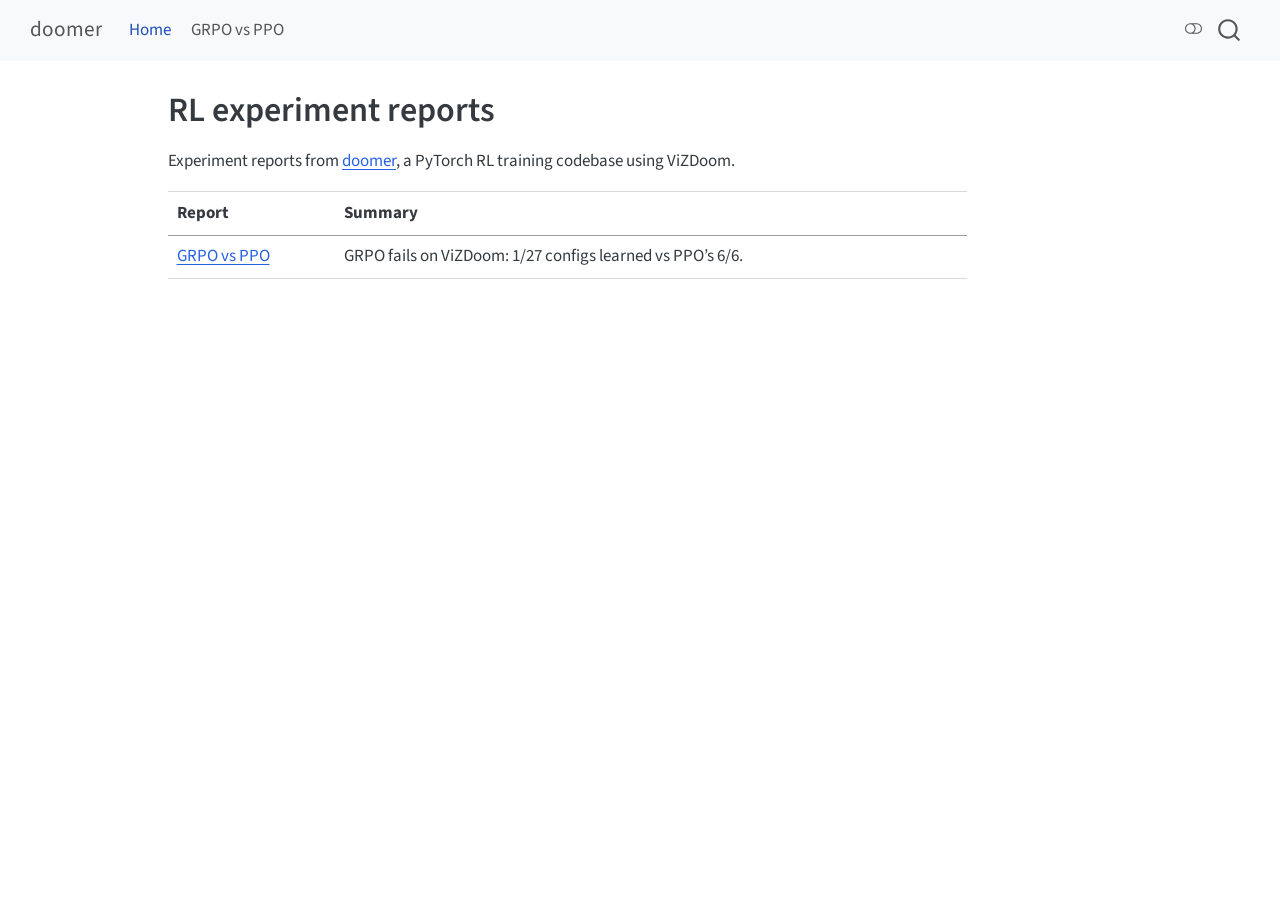
<file: index.html>
<!DOCTYPE html>
<html xmlns="http://www.w3.org/1999/xhtml" lang="en" xml:lang="en"><head>

<meta charset="utf-8">
<meta name="generator" content="quarto-1.9.37">

<meta name="viewport" content="width=device-width, initial-scale=1.0, user-scalable=yes">


<title>RL experiment reports – doomer</title>
<style>
/* Default styles provided by pandoc.
** See https://pandoc.org/MANUAL.html#variables-for-html for config info.
*/
code{white-space: pre-wrap;}
span.smallcaps{font-variant: small-caps;}
div.columns{display: flex; gap: min(4vw, 1.5em);}
div.column{flex: auto; overflow-x: auto;}
div.hanging-indent{margin-left: 1.5em; text-indent: -1.5em;}
ul.task-list{list-style: none;}
ul.task-list li input[type="checkbox"] {
  width: 0.8em;
  margin: 0 0.8em 0.2em -1em; /* quarto-specific, see https://github.com/quarto-dev/quarto-cli/issues/4556 */ 
  vertical-align: middle;
}
</style>


<script src="site_libs/quarto-nav/quarto-nav.js"></script>
<script src="site_libs/quarto-nav/headroom.min.js"></script>
<script src="site_libs/clipboard/clipboard.min.js"></script>
<script src="site_libs/quarto-search/autocomplete.umd.js"></script>
<script src="site_libs/quarto-search/fuse.min.js"></script>
<script src="site_libs/quarto-search/quarto-search.js"></script>
<meta name="quarto:offset" content="./">
<script src="site_libs/quarto-html/quarto.js" type="module"></script>
<script src="site_libs/quarto-html/tabsets/tabsets.js" type="module"></script>
<script src="site_libs/quarto-html/popper.min.js"></script>
<script src="site_libs/quarto-html/tippy.umd.min.js"></script>
<script src="site_libs/quarto-html/anchor.min.js"></script>
<link href="site_libs/quarto-html/tippy.css" rel="stylesheet">
<link href="site_libs/quarto-html/quarto-syntax-highlighting-7f8f88aac4f3542376d5c11b86a4c14d.css" rel="stylesheet" class="quarto-color-scheme" id="quarto-text-highlighting-styles">
<link href="site_libs/quarto-html/quarto-syntax-highlighting-dark-d0ae9245876894da5ac7e18953ecc5cc.css" rel="stylesheet" class="quarto-color-scheme quarto-color-alternate" id="quarto-text-highlighting-styles">
<link href="site_libs/quarto-html/quarto-syntax-highlighting-7f8f88aac4f3542376d5c11b86a4c14d.css" rel="stylesheet" class="quarto-color-scheme-extra" id="quarto-text-highlighting-styles">
<script src="site_libs/bootstrap/bootstrap.min.js"></script>
<link href="site_libs/bootstrap/bootstrap-icons.css" rel="stylesheet">
<link href="site_libs/bootstrap/bootstrap-158031087360bce0ff56dc785ce39e06.min.css" rel="stylesheet" append-hash="true" class="quarto-color-scheme" id="quarto-bootstrap" data-mode="light">
<link href="site_libs/bootstrap/bootstrap-dark-f64e2b5a93415a7a4bb2dff4439fc49a.min.css" rel="stylesheet" append-hash="true" class="quarto-color-scheme quarto-color-alternate" id="quarto-bootstrap" data-mode="dark">
<link href="site_libs/bootstrap/bootstrap-158031087360bce0ff56dc785ce39e06.min.css" rel="stylesheet" append-hash="true" class="quarto-color-scheme-extra" id="quarto-bootstrap" data-mode="light">
<script id="quarto-search-options" type="application/json">{
  "location": "navbar",
  "copy-button": false,
  "collapse-after": 3,
  "panel-placement": "end",
  "type": "overlay",
  "limit": 50,
  "keyboard-shortcut": [
    "f",
    "/",
    "s"
  ],
  "show-item-context": false,
  "language": {
    "search-no-results-text": "No results",
    "search-matching-documents-text": "matching documents",
    "search-copy-link-title": "Copy link to search",
    "search-hide-matches-text": "Hide additional matches",
    "search-more-match-text": "more match in this document",
    "search-more-matches-text": "more matches in this document",
    "search-clear-button-title": "Clear",
    "search-text-placeholder": "",
    "search-detached-cancel-button-title": "Cancel",
    "search-submit-button-title": "Submit",
    "search-label": "Search"
  }
}</script>


</head>

<body class="nav-fixed quarto-light"><script id="quarto-html-before-body" type="application/javascript">
    const toggleBodyColorMode = (bsSheetEl) => {
      const mode = bsSheetEl.getAttribute("data-mode");
      const bodyEl = window.document.querySelector("body");
      if (mode === "dark") {
        bodyEl.classList.add("quarto-dark");
        bodyEl.classList.remove("quarto-light");
      } else {
        bodyEl.classList.add("quarto-light");
        bodyEl.classList.remove("quarto-dark");
      }
    }
    const toggleBodyColorPrimary = () => {
      const bsSheetEl = window.document.querySelector("link#quarto-bootstrap:not([rel=disabled-stylesheet])");
      if (bsSheetEl) {
        toggleBodyColorMode(bsSheetEl);
      }
    }
    const setColorSchemeToggle = (alternate) => {
      const toggles = window.document.querySelectorAll('.quarto-color-scheme-toggle');
      for (let i=0; i < toggles.length; i++) {
        const toggle = toggles[i];
        if (toggle) {
          if (alternate) {
            toggle.classList.add("alternate");
          } else {
            toggle.classList.remove("alternate");
          }
        }
      }
    };
    const toggleColorMode = (alternate) => {
      // Switch the stylesheets
      const primaryStylesheets = window.document.querySelectorAll('link.quarto-color-scheme:not(.quarto-color-alternate)');
      const alternateStylesheets = window.document.querySelectorAll('link.quarto-color-scheme.quarto-color-alternate');
      manageTransitions('#quarto-margin-sidebar .nav-link', false);
      if (alternate) {
        // note: dark is layered on light, we don't disable primary!
        enableStylesheet(alternateStylesheets);
        for (const sheetNode of alternateStylesheets) {
          if (sheetNode.id === "quarto-bootstrap") {
            toggleBodyColorMode(sheetNode);
          }
        }
      } else {
        disableStylesheet(alternateStylesheets);
        enableStylesheet(primaryStylesheets)
        toggleBodyColorPrimary();
      }
      manageTransitions('#quarto-margin-sidebar .nav-link', true);
      // Switch the toggles
      setColorSchemeToggle(alternate)
      // Hack to workaround the fact that safari doesn't
      // properly recolor the scrollbar when toggling (#1455)
      if (navigator.userAgent.indexOf('Safari') > 0 && navigator.userAgent.indexOf('Chrome') == -1) {
        manageTransitions("body", false);
        window.scrollTo(0, 1);
        setTimeout(() => {
          window.scrollTo(0, 0);
          manageTransitions("body", true);
        }, 40);
      }
    }
    const disableStylesheet = (stylesheets) => {
      for (let i=0; i < stylesheets.length; i++) {
        const stylesheet = stylesheets[i];
        stylesheet.rel = 'disabled-stylesheet';
      }
    }
    const enableStylesheet = (stylesheets) => {
      for (let i=0; i < stylesheets.length; i++) {
        const stylesheet = stylesheets[i];
        if(stylesheet.rel !== 'stylesheet') { // for Chrome, which will still FOUC without this check
          stylesheet.rel = 'stylesheet';
        }
      }
    }
    const manageTransitions = (selector, allowTransitions) => {
      const els = window.document.querySelectorAll(selector);
      for (let i=0; i < els.length; i++) {
        const el = els[i];
        if (allowTransitions) {
          el.classList.remove('notransition');
        } else {
          el.classList.add('notransition');
        }
      }
    }
    const isFileUrl = () => {
      return window.location.protocol === 'file:';
    }
    const hasAlternateSentinel = () => {
      let styleSentinel = getColorSchemeSentinel();
      if (styleSentinel !== null) {
        return styleSentinel === "alternate";
      } else {
        return false;
      }
    }
    const setStyleSentinel = (alternate) => {
      const value = alternate ? "alternate" : "default";
      if (!isFileUrl()) {
        window.localStorage.setItem("quarto-color-scheme", value);
      } else {
        localAlternateSentinel = value;
      }
    }
    const getColorSchemeSentinel = () => {
      if (!isFileUrl()) {
        const storageValue = window.localStorage.getItem("quarto-color-scheme");
        return storageValue != null ? storageValue : localAlternateSentinel;
      } else {
        return localAlternateSentinel;
      }
    }
    const toggleGiscusIfUsed = (isAlternate, darkModeDefault) => {
      const baseTheme = document.querySelector('#giscus-base-theme')?.value ?? 'light';
      const alternateTheme = document.querySelector('#giscus-alt-theme')?.value ?? 'dark';
      let newTheme = '';
      if(authorPrefersDark) {
        newTheme = isAlternate ? baseTheme : alternateTheme;
      } else {
        newTheme = isAlternate ? alternateTheme : baseTheme;
      }
      const changeGiscusTheme = () => {
        // From: https://github.com/giscus/giscus/issues/336
        const sendMessage = (message) => {
          const iframe = document.querySelector('iframe.giscus-frame');
          if (!iframe) return;
          iframe.contentWindow.postMessage({ giscus: message }, 'https://giscus.app');
        }
        sendMessage({
          setConfig: {
            theme: newTheme
          }
        });
      }
      const isGiscussLoaded = window.document.querySelector('iframe.giscus-frame') !== null;
      if (isGiscussLoaded) {
        changeGiscusTheme();
      }
    };
    const authorPrefersDark = false;
    const darkModeDefault = authorPrefersDark;
      document.querySelector('link#quarto-text-highlighting-styles.quarto-color-scheme-extra').rel = 'disabled-stylesheet';
      document.querySelector('link#quarto-bootstrap.quarto-color-scheme-extra').rel = 'disabled-stylesheet';
    let localAlternateSentinel = darkModeDefault ? 'alternate' : 'default';
    // Dark / light mode switch
    window.quartoToggleColorScheme = () => {
      // Read the current dark / light value
      let toAlternate = !hasAlternateSentinel();
      toggleColorMode(toAlternate);
      setStyleSentinel(toAlternate);
      toggleGiscusIfUsed(toAlternate, darkModeDefault);
      window.dispatchEvent(new Event('resize'));
    };
    // Switch to dark mode if need be
    if (hasAlternateSentinel()) {
      toggleColorMode(true);
    } else {
      toggleColorMode(false);
    }
  </script>

<div id="quarto-search-results"></div>
  <header id="quarto-header" class="headroom fixed-top">
    <nav class="navbar navbar-expand-lg " data-bs-theme="dark">
      <div class="navbar-container container-fluid">
      <div class="navbar-brand-container mx-auto">
    <a class="navbar-brand" href="./index.html">
    <span class="navbar-title">doomer</span>
    </a>
  </div>
            <div id="quarto-search" class="" title="Search"></div>
          <button class="navbar-toggler" type="button" data-bs-toggle="collapse" data-bs-target="#navbarCollapse" aria-controls="navbarCollapse" role="menu" aria-expanded="false" aria-label="Toggle navigation" onclick="if (window.quartoToggleHeadroom) { window.quartoToggleHeadroom(); }">
  <span class="navbar-toggler-icon"></span>
</button>
          <div class="collapse navbar-collapse" id="navbarCollapse">
            <ul class="navbar-nav navbar-nav-scroll me-auto">
  <li class="nav-item">
    <a class="nav-link active" href="./index.html" aria-current="page"> 
<span class="menu-text">Home</span></a>
  </li>  
  <li class="nav-item">
    <a class="nav-link" href="./grpo-vs-ppo.html"> 
<span class="menu-text">GRPO vs PPO</span></a>
  </li>  
</ul>
          </div> <!-- /navcollapse -->
            <div class="quarto-navbar-tools">
  <a href="" class="quarto-color-scheme-toggle quarto-navigation-tool  px-1" onclick="window.quartoToggleColorScheme(); return false;" title="Toggle dark mode"><i class="bi"></i></a>
</div>
      </div> <!-- /container-fluid -->
    </nav>
</header>
<!-- content -->
<div id="quarto-content" class="quarto-container page-columns page-rows-contents page-layout-article page-navbar">
<!-- sidebar -->
<!-- margin-sidebar -->
    <div id="quarto-margin-sidebar" class="sidebar margin-sidebar zindex-bottom">
        
    </div>
<!-- main -->
<main class="content" id="quarto-document-content">


<header id="title-block-header" class="quarto-title-block default">
<div class="quarto-title">
<h1 class="title">RL experiment reports</h1>
</div>



<div class="quarto-title-meta">

    
  
    
  </div>
  


</header>


<p>Experiment reports from <a href="https://github.com/clankur/doomer">doomer</a>, a PyTorch RL training codebase using ViZDoom.</p>
<table class="caption-top table">
<thead>
<tr class="header">
<th>Report</th>
<th>Summary</th>
</tr>
</thead>
<tbody>
<tr class="odd">
<td><a href="./grpo-vs-ppo.html">GRPO vs PPO</a></td>
<td>GRPO fails on ViZDoom: 1/27 configs learned vs PPO’s 6/6.</td>
</tr>
</tbody>
</table>



</main> <!-- /main -->
<script id="quarto-html-after-body" type="application/javascript">
  window.document.addEventListener("DOMContentLoaded", function (event) {
    // Ensure there is a toggle, if there isn't float one in the top right
    if (window.document.querySelector('.quarto-color-scheme-toggle') === null) {
      const a = window.document.createElement('a');
      a.classList.add('top-right');
      a.classList.add('quarto-color-scheme-toggle');
      a.href = "";
      a.onclick = function() { try { window.quartoToggleColorScheme(); } catch {} return false; };
      const i = window.document.createElement("i");
      i.classList.add('bi');
      a.appendChild(i);
      window.document.body.appendChild(a);
    }
    setColorSchemeToggle(hasAlternateSentinel())
    const icon = "";
    const anchorJS = new window.AnchorJS();
    anchorJS.options = {
      placement: 'right',
      icon: icon
    };
    anchorJS.add('.anchored');
    const isCodeAnnotation = (el) => {
      for (const clz of el.classList) {
        if (clz.startsWith('code-annotation-')) {                     
          return true;
        }
      }
      return false;
    }
    const onCopySuccess = function(e) {
      // button target
      const button = e.trigger;
      // don't keep focus
      button.blur();
      // flash "checked"
      button.classList.add('code-copy-button-checked');
      var currentTitle = button.getAttribute("title");
      button.setAttribute("title", "Copied!");
      let tooltip;
      if (window.bootstrap) {
        button.setAttribute("data-bs-toggle", "tooltip");
        button.setAttribute("data-bs-placement", "left");
        button.setAttribute("data-bs-title", "Copied!");
        tooltip = new bootstrap.Tooltip(button, 
          { trigger: "manual", 
            customClass: "code-copy-button-tooltip",
            offset: [0, -8]});
        tooltip.show();    
      }
      setTimeout(function() {
        if (tooltip) {
          tooltip.hide();
          button.removeAttribute("data-bs-title");
          button.removeAttribute("data-bs-toggle");
          button.removeAttribute("data-bs-placement");
        }
        button.setAttribute("title", currentTitle);
        button.classList.remove('code-copy-button-checked');
      }, 1000);
      // clear code selection
      e.clearSelection();
    }
    const getTextToCopy = function(trigger) {
      const outerScaffold = trigger.parentElement.cloneNode(true);
      const codeEl = outerScaffold.querySelector('code');
      for (const childEl of codeEl.children) {
        if (isCodeAnnotation(childEl)) {
          childEl.remove();
        }
      }
      return codeEl.innerText;
    }
    const clipboard = new window.ClipboardJS('.code-copy-button:not([data-in-quarto-modal])', {
      text: getTextToCopy
    });
    clipboard.on('success', onCopySuccess);
    if (window.document.getElementById('quarto-embedded-source-code-modal')) {
      const clipboardModal = new window.ClipboardJS('.code-copy-button[data-in-quarto-modal]', {
        text: getTextToCopy,
        container: window.document.getElementById('quarto-embedded-source-code-modal')
      });
      clipboardModal.on('success', onCopySuccess);
    }
      var localhostRegex = new RegExp(/^(?:http|https):\/\/localhost\:?[0-9]*\//);
      var mailtoRegex = new RegExp(/^mailto:/);
        var filterRegex = new RegExp("https:\/\/clankur\.github\.io\/doomer\/");
      var isInternal = (href) => {
          return filterRegex.test(href) || localhostRegex.test(href) || mailtoRegex.test(href);
      }
      // Inspect non-navigation links and adorn them if external
     var links = window.document.querySelectorAll('a[href]:not(.nav-link):not(.navbar-brand):not(.toc-action):not(.sidebar-link):not(.sidebar-item-toggle):not(.pagination-link):not(.no-external):not([aria-hidden]):not(.dropdown-item):not(.quarto-navigation-tool):not(.about-link)');
      for (var i=0; i<links.length; i++) {
        const link = links[i];
        if (!isInternal(link.href)) {
          // undo the damage that might have been done by quarto-nav.js in the case of
          // links that we want to consider external
          if (link.dataset.originalHref !== undefined) {
            link.href = link.dataset.originalHref;
          }
        }
      }
    function tippyHover(el, contentFn, onTriggerFn, onUntriggerFn) {
      const config = {
        allowHTML: true,
        maxWidth: 500,
        delay: 100,
        arrow: false,
        appendTo: function(el) {
            return el.parentElement;
        },
        interactive: true,
        interactiveBorder: 10,
        theme: 'quarto',
        placement: 'bottom-start',
      };
      if (contentFn) {
        config.content = contentFn;
      }
      if (onTriggerFn) {
        config.onTrigger = onTriggerFn;
      }
      if (onUntriggerFn) {
        config.onUntrigger = onUntriggerFn;
      }
      window.tippy(el, config); 
    }
    const noterefs = window.document.querySelectorAll('a[role="doc-noteref"]');
    for (var i=0; i<noterefs.length; i++) {
      const ref = noterefs[i];
      tippyHover(ref, function() {
        // use id or data attribute instead here
        let href = ref.getAttribute('data-footnote-href') || ref.getAttribute('href');
        try { href = new URL(href).hash; } catch {}
        const id = href.replace(/^#\/?/, "");
        const note = window.document.getElementById(id);
        if (note) {
          return note.innerHTML;
        } else {
          return "";
        }
      });
    }
    const xrefs = window.document.querySelectorAll('a.quarto-xref');
    const processXRef = (id, note) => {
      // Strip column container classes
      const stripColumnClz = (el) => {
        el.classList.remove("page-full", "page-columns");
        if (el.children) {
          for (const child of el.children) {
            stripColumnClz(child);
          }
        }
      }
      stripColumnClz(note)
      if (id === null || id.startsWith('sec-')) {
        // Special case sections, only their first couple elements
        const container = document.createElement("div");
        if (note.children && note.children.length > 2) {
          container.appendChild(note.children[0].cloneNode(true));
          for (let i = 1; i < note.children.length; i++) {
            const child = note.children[i];
            if (child.tagName === "P" && child.innerText === "") {
              continue;
            } else {
              container.appendChild(child.cloneNode(true));
              break;
            }
          }
          if (window.Quarto?.typesetMath) {
            window.Quarto.typesetMath(container);
          }
          return container.innerHTML
        } else {
          if (window.Quarto?.typesetMath) {
            window.Quarto.typesetMath(note);
          }
          return note.innerHTML;
        }
      } else {
        // Remove any anchor links if they are present
        const anchorLink = note.querySelector('a.anchorjs-link');
        if (anchorLink) {
          anchorLink.remove();
        }
        if (window.Quarto?.typesetMath) {
          window.Quarto.typesetMath(note);
        }
        if (note.classList.contains("callout")) {
          return note.outerHTML;
        } else {
          return note.innerHTML;
        }
      }
    }
    for (var i=0; i<xrefs.length; i++) {
      const xref = xrefs[i];
      tippyHover(xref, undefined, function(instance) {
        instance.disable();
        let url = xref.getAttribute('href');
        let hash = undefined; 
        if (url.startsWith('#')) {
          hash = url;
        } else {
          try { hash = new URL(url).hash; } catch {}
        }
        if (hash) {
          const id = hash.replace(/^#\/?/, "");
          const note = window.document.getElementById(id);
          if (note !== null) {
            try {
              const html = processXRef(id, note.cloneNode(true));
              instance.setContent(html);
            } finally {
              instance.enable();
              instance.show();
            }
          } else {
            // See if we can fetch this
            fetch(url.split('#')[0])
            .then(res => res.text())
            .then(html => {
              const parser = new DOMParser();
              const htmlDoc = parser.parseFromString(html, "text/html");
              const note = htmlDoc.getElementById(id);
              if (note !== null) {
                const html = processXRef(id, note);
                instance.setContent(html);
              } 
            }).finally(() => {
              instance.enable();
              instance.show();
            });
          }
        } else {
          // See if we can fetch a full url (with no hash to target)
          // This is a special case and we should probably do some content thinning / targeting
          fetch(url)
          .then(res => res.text())
          .then(html => {
            const parser = new DOMParser();
            const htmlDoc = parser.parseFromString(html, "text/html");
            const note = htmlDoc.querySelector('main.content');
            if (note !== null) {
              // This should only happen for chapter cross references
              // (since there is no id in the URL)
              // remove the first header
              if (note.children.length > 0 && note.children[0].tagName === "HEADER") {
                note.children[0].remove();
              }
              const html = processXRef(null, note);
              instance.setContent(html);
            } 
          }).finally(() => {
            instance.enable();
            instance.show();
          });
        }
      }, function(instance) {
      });
    }
        let selectedAnnoteEl;
        const selectorForAnnotation = ( cell, annotation) => {
          let cellAttr = 'data-code-cell="' + cell + '"';
          let lineAttr = 'data-code-annotation="' +  annotation + '"';
          const selector = 'span[' + cellAttr + '][' + lineAttr + ']';
          return selector;
        }
        const selectCodeLines = (annoteEl) => {
          const doc = window.document;
          const targetCell = annoteEl.getAttribute("data-target-cell");
          const targetAnnotation = annoteEl.getAttribute("data-target-annotation");
          const annoteSpan = window.document.querySelector(selectorForAnnotation(targetCell, targetAnnotation));
          const lines = annoteSpan.getAttribute("data-code-lines").split(",");
          const lineIds = lines.map((line) => {
            return targetCell + "-" + line;
          })
          let top = null;
          let height = null;
          let parent = null;
          if (lineIds.length > 0) {
              //compute the position of the single el (top and bottom and make a div)
              const el = window.document.getElementById(lineIds[0]);
              top = el.offsetTop;
              height = el.offsetHeight;
              parent = el.parentElement.parentElement;
            if (lineIds.length > 1) {
              const lastEl = window.document.getElementById(lineIds[lineIds.length - 1]);
              const bottom = lastEl.offsetTop + lastEl.offsetHeight;
              height = bottom - top;
            }
            if (top !== null && height !== null && parent !== null) {
              // cook up a div (if necessary) and position it 
              let div = window.document.getElementById("code-annotation-line-highlight");
              if (div === null) {
                div = window.document.createElement("div");
                div.setAttribute("id", "code-annotation-line-highlight");
                div.style.position = 'absolute';
                parent.appendChild(div);
              }
              div.style.top = top - 2 + "px";
              div.style.height = height + 4 + "px";
              div.style.left = 0;
              let gutterDiv = window.document.getElementById("code-annotation-line-highlight-gutter");
              if (gutterDiv === null) {
                gutterDiv = window.document.createElement("div");
                gutterDiv.setAttribute("id", "code-annotation-line-highlight-gutter");
                gutterDiv.style.position = 'absolute';
                const codeCell = window.document.getElementById(targetCell);
                const gutter = codeCell.querySelector('.code-annotation-gutter');
                gutter.appendChild(gutterDiv);
              }
              gutterDiv.style.top = top - 2 + "px";
              gutterDiv.style.height = height + 4 + "px";
            }
            selectedAnnoteEl = annoteEl;
          }
        };
        const unselectCodeLines = () => {
          const elementsIds = ["code-annotation-line-highlight", "code-annotation-line-highlight-gutter"];
          elementsIds.forEach((elId) => {
            const div = window.document.getElementById(elId);
            if (div) {
              div.remove();
            }
          });
          selectedAnnoteEl = undefined;
        };
          // Handle positioning of the toggle
      window.addEventListener(
        "resize",
        throttle(() => {
          elRect = undefined;
          if (selectedAnnoteEl) {
            selectCodeLines(selectedAnnoteEl);
          }
        }, 10)
      );
      function throttle(fn, ms) {
      let throttle = false;
      let timer;
        return (...args) => {
          if(!throttle) { // first call gets through
              fn.apply(this, args);
              throttle = true;
          } else { // all the others get throttled
              if(timer) clearTimeout(timer); // cancel #2
              timer = setTimeout(() => {
                fn.apply(this, args);
                timer = throttle = false;
              }, ms);
          }
        };
      }
        // Attach click handler to the DT
        const annoteDls = window.document.querySelectorAll('dt[data-target-cell]');
        for (const annoteDlNode of annoteDls) {
          annoteDlNode.addEventListener('click', (event) => {
            const clickedEl = event.target;
            if (clickedEl !== selectedAnnoteEl) {
              unselectCodeLines();
              const activeEl = window.document.querySelector('dt[data-target-cell].code-annotation-active');
              if (activeEl) {
                activeEl.classList.remove('code-annotation-active');
              }
              selectCodeLines(clickedEl);
              clickedEl.classList.add('code-annotation-active');
            } else {
              // Unselect the line
              unselectCodeLines();
              clickedEl.classList.remove('code-annotation-active');
            }
          });
        }
    const findCites = (el) => {
      const parentEl = el.parentElement;
      if (parentEl) {
        const cites = parentEl.dataset.cites;
        if (cites) {
          return {
            el,
            cites: cites.split(' ')
          };
        } else {
          return findCites(el.parentElement)
        }
      } else {
        return undefined;
      }
    };
    var bibliorefs = window.document.querySelectorAll('a[role="doc-biblioref"]');
    for (var i=0; i<bibliorefs.length; i++) {
      const ref = bibliorefs[i];
      const citeInfo = findCites(ref);
      if (citeInfo) {
        tippyHover(citeInfo.el, function() {
          var popup = window.document.createElement('div');
          citeInfo.cites.forEach(function(cite) {
            var citeDiv = window.document.createElement('div');
            citeDiv.classList.add('hanging-indent');
            citeDiv.classList.add('csl-entry');
            var biblioDiv = window.document.getElementById('ref-' + cite);
            if (biblioDiv) {
              citeDiv.innerHTML = biblioDiv.innerHTML;
            }
            popup.appendChild(citeDiv);
          });
          return popup.innerHTML;
        });
      }
    }
  });
  </script>
</div> <!-- /content -->




</body></html>
</file>
<file: site_libs/quarto-html/tippy.css>
.tippy-box[data-animation=fade][data-state=hidden]{opacity:0}[data-tippy-root]{max-width:calc(100vw - 10px)}.tippy-box{position:relative;background-color:#333;color:#fff;border-radius:4px;font-size:14px;line-height:1.4;white-space:normal;outline:0;transition-property:transform,visibility,opacity}.tippy-box[data-placement^=top]>.tippy-arrow{bottom:0}.tippy-box[data-placement^=top]>.tippy-arrow:before{bottom:-7px;left:0;border-width:8px 8px 0;border-top-color:initial;transform-origin:center top}.tippy-box[data-placement^=bottom]>.tippy-arrow{top:0}.tippy-box[data-placement^=bottom]>.tippy-arrow:before{top:-7px;left:0;border-width:0 8px 8px;border-bottom-color:initial;transform-origin:center bottom}.tippy-box[data-placement^=left]>.tippy-arrow{right:0}.tippy-box[data-placement^=left]>.tippy-arrow:before{border-width:8px 0 8px 8px;border-left-color:initial;right:-7px;transform-origin:center left}.tippy-box[data-placement^=right]>.tippy-arrow{left:0}.tippy-box[data-placement^=right]>.tippy-arrow:before{left:-7px;border-width:8px 8px 8px 0;border-right-color:initial;transform-origin:center right}.tippy-box[data-inertia][data-state=visible]{transition-timing-function:cubic-bezier(.54,1.5,.38,1.11)}.tippy-arrow{width:16px;height:16px;color:#333}.tippy-arrow:before{content:"";position:absolute;border-color:transparent;border-style:solid}.tippy-content{position:relative;padding:5px 9px;z-index:1}
</file>
<file: site_libs/quarto-html/quarto-syntax-highlighting-7f8f88aac4f3542376d5c11b86a4c14d.css>
/* quarto syntax highlight colors */
:root {
  --quarto-hl-ot-color: #003B4F;
  --quarto-hl-at-color: #657422;
  --quarto-hl-ss-color: #20794D;
  --quarto-hl-an-color: #5E5E5E;
  --quarto-hl-fu-color: #4758AB;
  --quarto-hl-st-color: #20794D;
  --quarto-hl-cf-color: #003B4F;
  --quarto-hl-op-color: #5E5E5E;
  --quarto-hl-er-color: #AD0000;
  --quarto-hl-bn-color: #AD0000;
  --quarto-hl-al-color: #AD0000;
  --quarto-hl-va-color: #111111;
  --quarto-hl-bu-color: inherit;
  --quarto-hl-ex-color: inherit;
  --quarto-hl-pp-color: #AD0000;
  --quarto-hl-in-color: #5E5E5E;
  --quarto-hl-vs-color: #20794D;
  --quarto-hl-wa-color: #5E5E5E;
  --quarto-hl-do-color: #5E5E5E;
  --quarto-hl-im-color: #00769E;
  --quarto-hl-ch-color: #20794D;
  --quarto-hl-dt-color: #AD0000;
  --quarto-hl-fl-color: #AD0000;
  --quarto-hl-co-color: #5E5E5E;
  --quarto-hl-cv-color: #5E5E5E;
  --quarto-hl-cn-color: #8f5902;
  --quarto-hl-sc-color: #5E5E5E;
  --quarto-hl-dv-color: #AD0000;
  --quarto-hl-kw-color: #003B4F;
}

/* other quarto variables */
:root {
  --quarto-font-monospace: SFMono-Regular, Menlo, Monaco, Consolas, "Liberation Mono", "Courier New", monospace;
}

/* syntax highlight based on Pandoc's rules */
pre > code.sourceCode > span {
  color: #003B4F;
}

code.sourceCode > span {
  color: #003B4F;
}

div.sourceCode,
div.sourceCode pre.sourceCode {
  color: #003B4F;
}

/* Normal */
code span {
  color: #003B4F;
}

/* Alert */
code span.al {
  color: #AD0000;
  font-style: inherit;
}

/* Annotation */
code span.an {
  color: #5E5E5E;
  font-style: inherit;
}

/* Attribute */
code span.at {
  color: #657422;
  font-style: inherit;
}

/* BaseN */
code span.bn {
  color: #AD0000;
  font-style: inherit;
}

/* BuiltIn */
code span.bu {
  font-style: inherit;
}

/* ControlFlow */
code span.cf {
  color: #003B4F;
  font-weight: bold;
  font-style: inherit;
}

/* Char */
code span.ch {
  color: #20794D;
  font-style: inherit;
}

/* Constant */
code span.cn {
  color: #8f5902;
  font-style: inherit;
}

/* Comment */
code span.co {
  color: #5E5E5E;
  font-style: inherit;
}

/* CommentVar */
code span.cv {
  color: #5E5E5E;
  font-style: italic;
}

/* Documentation */
code span.do {
  color: #5E5E5E;
  font-style: italic;
}

/* DataType */
code span.dt {
  color: #AD0000;
  font-style: inherit;
}

/* DecVal */
code span.dv {
  color: #AD0000;
  font-style: inherit;
}

/* Error */
code span.er {
  color: #AD0000;
  font-style: inherit;
}

/* Extension */
code span.ex {
  font-style: inherit;
}

/* Float */
code span.fl {
  color: #AD0000;
  font-style: inherit;
}

/* Function */
code span.fu {
  color: #4758AB;
  font-style: inherit;
}

/* Import */
code span.im {
  color: #00769E;
  font-style: inherit;
}

/* Information */
code span.in {
  color: #5E5E5E;
  font-style: inherit;
}

/* Keyword */
code span.kw {
  color: #003B4F;
  font-weight: bold;
  font-style: inherit;
}

/* Operator */
code span.op {
  color: #5E5E5E;
  font-style: inherit;
}

/* Other */
code span.ot {
  color: #003B4F;
  font-style: inherit;
}

/* Preprocessor */
code span.pp {
  color: #AD0000;
  font-style: inherit;
}

/* SpecialChar */
code span.sc {
  color: #5E5E5E;
  font-style: inherit;
}

/* SpecialString */
code span.ss {
  color: #20794D;
  font-style: inherit;
}

/* String */
code span.st {
  color: #20794D;
  font-style: inherit;
}

/* Variable */
code span.va {
  color: #111111;
  font-style: inherit;
}

/* VerbatimString */
code span.vs {
  color: #20794D;
  font-style: inherit;
}

/* Warning */
code span.wa {
  color: #5E5E5E;
  font-style: italic;
}

.prevent-inlining {
  content: "</";
}

/*# sourceMappingURL=789ad8cd35626ba772517505b42a116e.css.map */
</file>
<file: site_libs/quarto-html/quarto-syntax-highlighting-dark-d0ae9245876894da5ac7e18953ecc5cc.css>
/* quarto syntax highlight colors */
:root {
  --quarto-hl-al-color: #f07178;
  --quarto-hl-an-color: #d4d0ab;
  --quarto-hl-at-color: #00e0e0;
  --quarto-hl-bn-color: #d4d0ab;
  --quarto-hl-bu-color: #abe338;
  --quarto-hl-ch-color: #abe338;
  --quarto-hl-co-color: #f8f8f2;
  --quarto-hl-cv-color: #ffd700;
  --quarto-hl-cn-color: #ffd700;
  --quarto-hl-cf-color: #ffa07a;
  --quarto-hl-dt-color: #ffa07a;
  --quarto-hl-dv-color: #d4d0ab;
  --quarto-hl-do-color: #f8f8f2;
  --quarto-hl-er-color: #f07178;
  --quarto-hl-ex-color: #00e0e0;
  --quarto-hl-fl-color: #d4d0ab;
  --quarto-hl-fu-color: #ffa07a;
  --quarto-hl-im-color: #abe338;
  --quarto-hl-in-color: #d4d0ab;
  --quarto-hl-kw-color: #ffa07a;
  --quarto-hl-op-color: #ffa07a;
  --quarto-hl-ot-color: #00e0e0;
  --quarto-hl-pp-color: #dcc6e0;
  --quarto-hl-re-color: #00e0e0;
  --quarto-hl-sc-color: #abe338;
  --quarto-hl-ss-color: #abe338;
  --quarto-hl-st-color: #abe338;
  --quarto-hl-va-color: #00e0e0;
  --quarto-hl-vs-color: #abe338;
  --quarto-hl-wa-color: #dcc6e0;
}

/* other quarto variables */
:root {
  --quarto-font-monospace: SFMono-Regular, Menlo, Monaco, Consolas, "Liberation Mono", "Courier New", monospace;
}

/* syntax highlight based on Pandoc's rules */
pre > code.sourceCode > span {
  color: #f8f8f2;
}

code.sourceCode > span {
  color: #f8f8f2;
}

div.sourceCode,
div.sourceCode pre.sourceCode {
  color: #f8f8f2;
}

/* Normal */
code span {
  color: #f8f8f2;
}

/* Alert */
code span.al {
  color: #f07178;
}

/* Annotation */
code span.an {
  color: #d4d0ab;
}

/* Attribute */
code span.at {
  color: #00e0e0;
}

/* BaseN */
code span.bn {
  color: #d4d0ab;
}

/* BuiltIn */
code span.bu {
  color: #abe338;
}

/* ControlFlow */
code span.cf {
  font-weight: bold;
  color: #ffa07a;
}

/* Char */
code span.ch {
  color: #abe338;
}

/* Constant */
code span.cn {
  color: #ffd700;
}

/* Comment */
code span.co {
  font-style: italic;
  color: #f8f8f2;
}

/* CommentVar */
code span.cv {
  color: #ffd700;
}

/* Documentation */
code span.do {
  color: #f8f8f2;
}

/* DataType */
code span.dt {
  color: #ffa07a;
}

/* DecVal */
code span.dv {
  color: #d4d0ab;
}

/* Error */
code span.er {
  color: #f07178;
  text-decoration: underline;
}

/* Extension */
code span.ex {
  font-weight: bold;
  color: #00e0e0;
}

/* Float */
code span.fl {
  color: #d4d0ab;
}

/* Function */
code span.fu {
  color: #ffa07a;
}

/* Import */
code span.im {
  color: #abe338;
}

/* Information */
code span.in {
  color: #d4d0ab;
}

/* Keyword */
code span.kw {
  font-weight: bold;
  color: #ffa07a;
}

/* Operator */
code span.op {
  color: #ffa07a;
}

/* Other */
code span.ot {
  color: #00e0e0;
}

/* Preprocessor */
code span.pp {
  color: #dcc6e0;
}

/* RegionMarker */
code span.re {
  background-color: #f8f8f2;
  color: #00e0e0;
}

/* SpecialChar */
code span.sc {
  color: #abe338;
}

/* SpecialString */
code span.ss {
  color: #abe338;
}

/* String */
code span.st {
  color: #abe338;
}

/* Variable */
code span.va {
  color: #00e0e0;
}

/* VerbatimString */
code span.vs {
  color: #abe338;
}

/* Warning */
code span.wa {
  color: #dcc6e0;
}

.prevent-inlining {
  content: "</";
}

/*# sourceMappingURL=e2dac9153eaf3c552d5043f9565d03d7.css.map */
</file>
